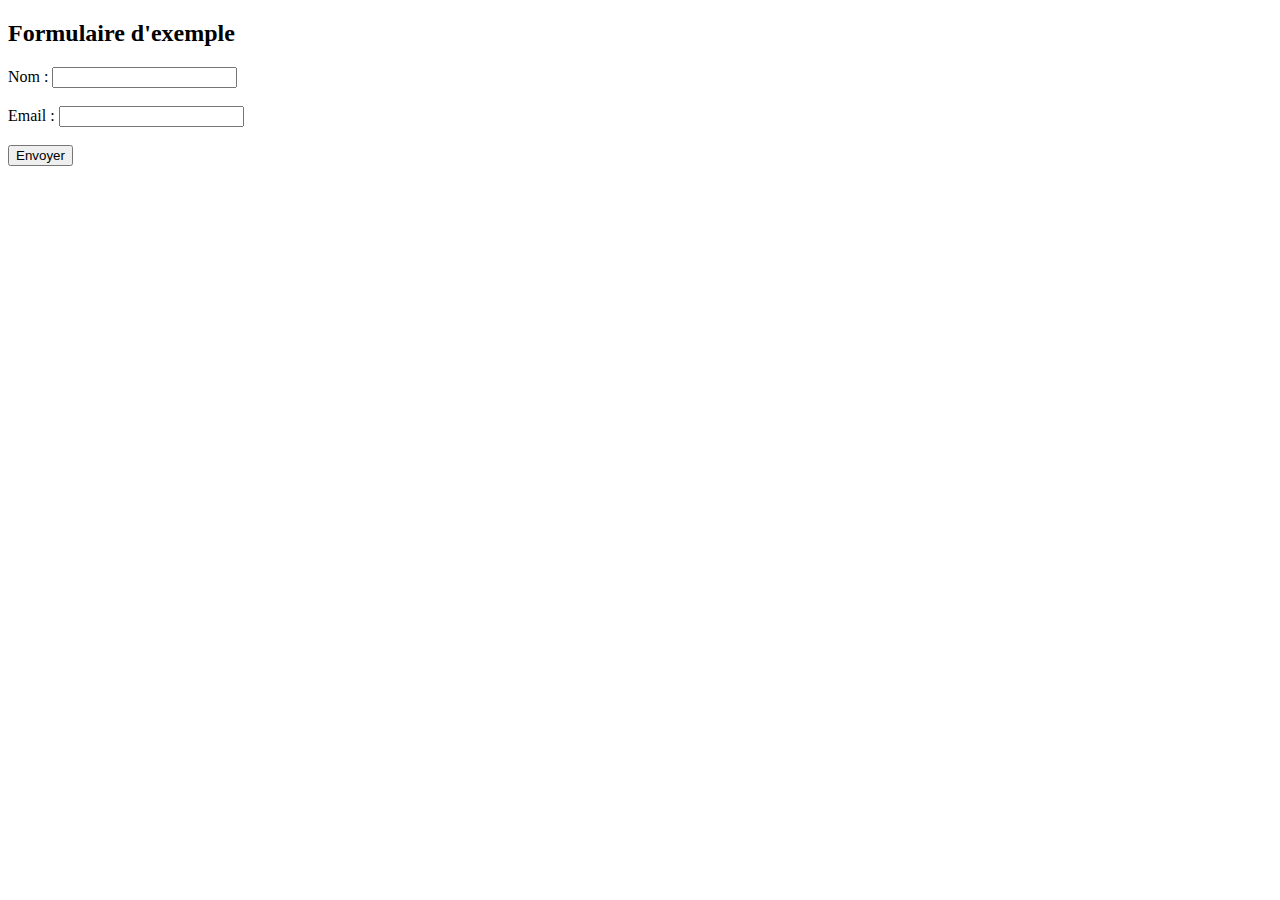
<file: index.html>
<!DOCTYPE html>
<html>
<head>
  <title>Formulaire vers Google Sheets</title>
</head>
<body>

  <h2>Formulaire d'exemple</h2>
  <form id="monFormulaire">
    <label for="nom">Nom :</label>
    <input type="text" id="nom" name="nom" required><br><br>

    <label for="email">Email :</label>
    <input type="email" id="email" name="email" required><br><br>

    <input type="submit" value="Envoyer">
  </form>

  <script>
    const form = document.getElementById('monFormulaire');
    form.addEventListener('submit', function(e) {
      e.preventDefault();
      const nom = document.getElementById('nom').value;
      const email = document.getElementById('email').value;
      sendDataToGoogleSheets(nom, email);
    });

    function sendDataToGoogleSheets(nom, email) {
      const apiKey = 'AIzaSyBkNbps_CGyxXC56w4Gq-HV5yWCn6Vf-pc';
      const spreadsheetId = '1HzrOOPZlieFrFcJ5HWmfp-FHXU8MA-RwyqPPZf8xZOs';

      const url = `https://sheets.googleapis.com/v4/spreadsheets/${spreadsheetId}/values/test!A:B:append?valueInputOption=RAW&key=${apiKey}`;

      const data = {
        values: [
          [nom, email]
        ]
      };

      fetch(url, {
        method: 'POST',
        headers: {
          'Content-Type': 'application/json',
        },
        body: JSON.stringify(data),
      })
      .then(response => console.log('Données envoyées à Google Sheets.'))
      .catch(error => console.error('Erreur lors de l\'envoi des données.', error));
    }
  </script>

  </body>
  </html>
</file>
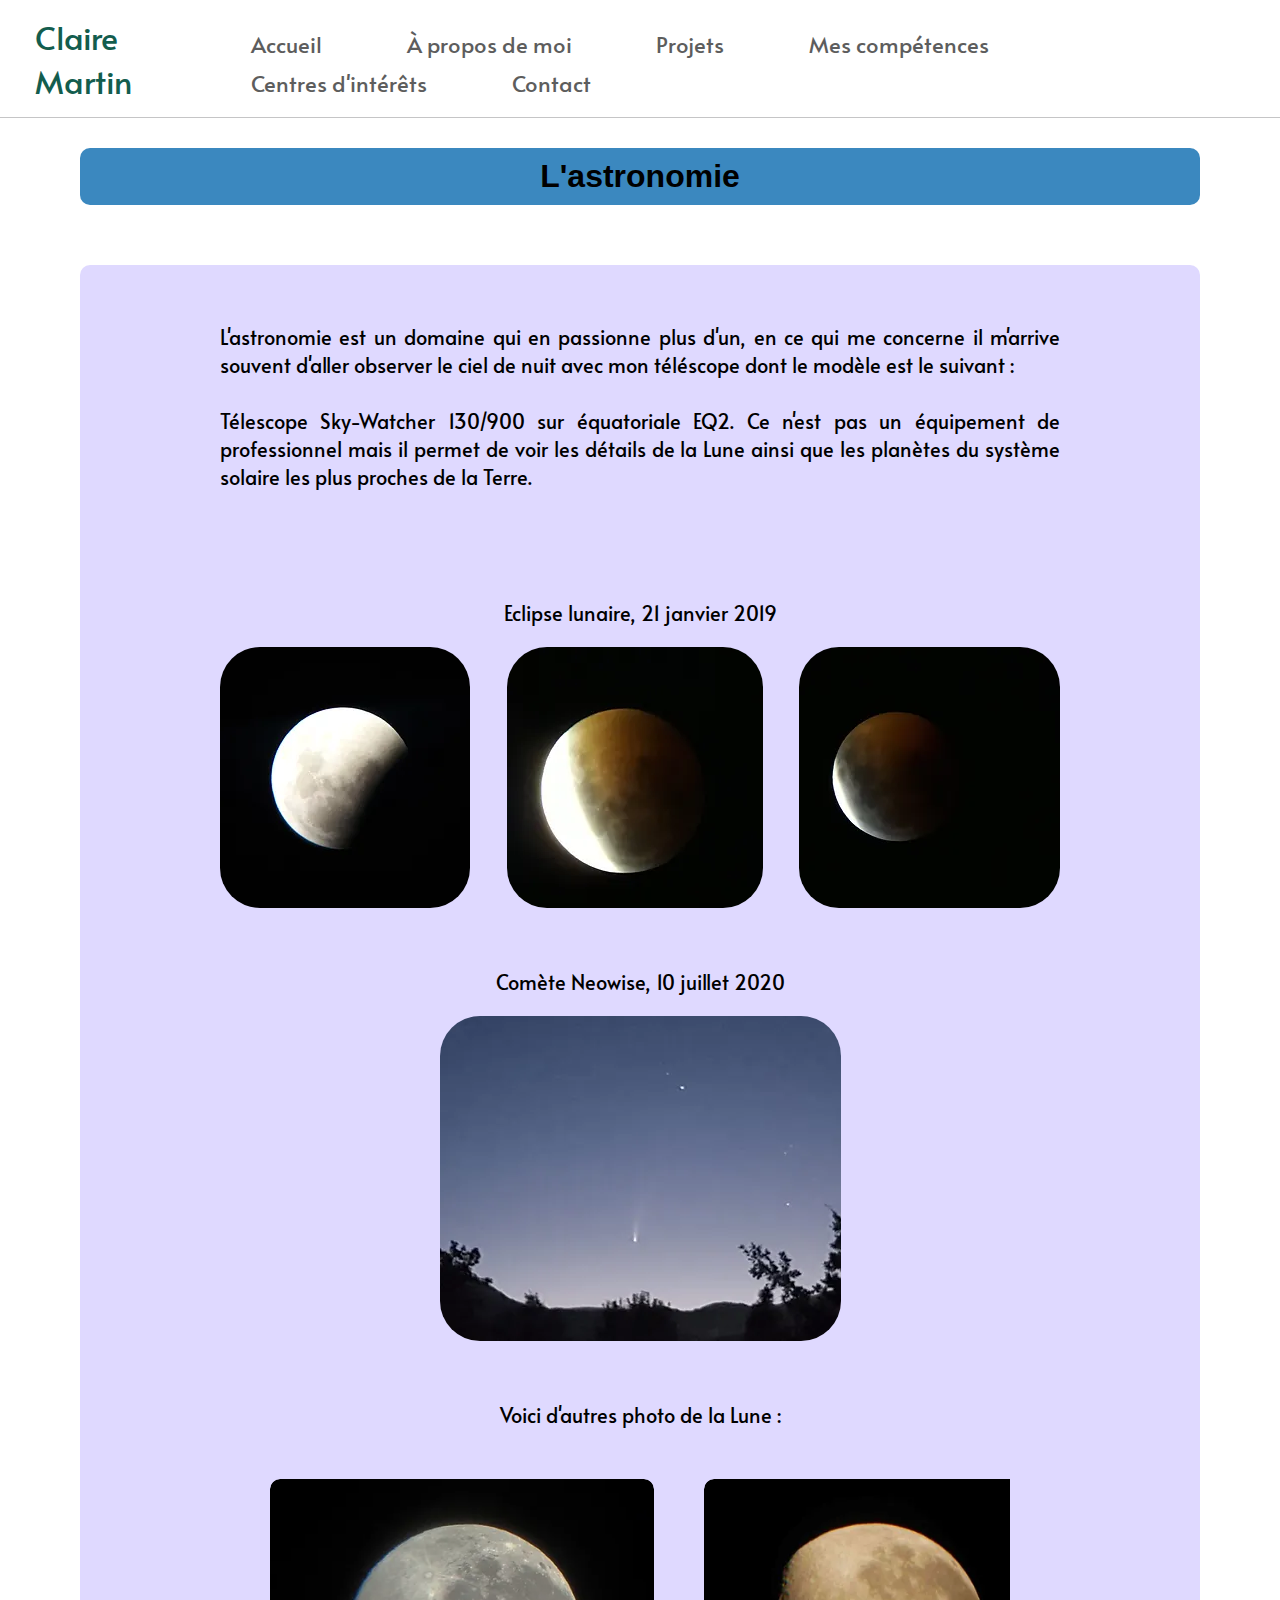
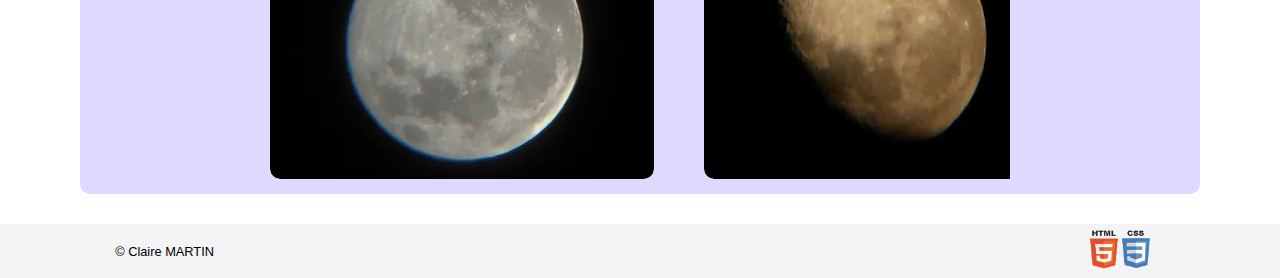
<file: astronomie.html>
<!DOCTYPE html>
<html lang="fr">
<head>
    <meta charset="UTF-8">
    <meta name="viewport" content="width=device-width">
    <link rel="stylesheet" media="screen" type="text/css" href="accueil.css">
    <link rel="stylesheet" media="screen" type="text/css" href="accueil_plus.css">
    <link rel="stylesheet" media="screen" type="text/css" href="accueil_details.css">
    <link rel="stylesheet" media="screen" type="text/css" href="contact.css">
    <link rel="stylesheet" href="https://cdn.boxicons.com/2.0.7/css/boxicons.min.css">
    <link rel="stylesheet" href="https://code.ionicframework.com/ionicons/2.0.1/css/ionicons.min.css">
    <link rel="stylesheet" href="https://unicons.iconscout.com/release/v4.0.8/css/line.css">
    <link rel="stylesheet" href="https://cdnjs.cloudflare.com/ajax/libs/font-awesome/6.4.0/css/all.min.css" integrity="sha512-iecdLmaskl7CVkqkXNQ/ZH/XLlvWZOJyj7Yy7tcenmpD1ypASozpmT/E0iPtmFIB46ZmdtAc9eNBvH0H/ZpiBw==" crossorigin="anonymous" referrerpolicy="no-referrer">
    <link rel="stylesheet" href="astronomie.css">
    <link rel="shortcut icon" type="x-icon" href="./images/shortcuts/telescope.png">

    <title>L'astronomie</title>
</head>
<body>

<!-- BARRE DE MENU -->
    <nav>
        <a href="./accueil.html" class="nav-icon" aria-label="visit homepage" aria-current="page">
            <!-- <img src="images/chat.png" alt="cat's head"> -->
            <p> <span>C</span>laire <span>M</span>artin</p>
        </a>

        <div class="main-navlinks">
            <button class="menu" type="button" aria-label="Toggle naviguation" aria-expanded="false">
                <span></span>
                <span></span>
                <span></span>              
            </button>
            <div class="navlinks-container">
                <a href="accueil.html" aria-current="page">Accueil</a>
                <div class="parent-item">
                    <a href="accueil.html#about">À propos de moi</a>
                    <ul class="sub-menu">
                        <li><a href="ma_formation.html">Ma formation</a></li>
                    </ul>
                </div>
                <a href="accueil.html#portfolio">Projets</a>
                <a href="accueil.html#skills">Mes compétences</a>
                <a href="accueil.html#interet">Centres d'intérêts</a>
                <a href="accueil.html#contact">Contact</a>
                
            </div>
        </div>
    </nav>

<div class="container-astro">
    <div class="centered" id="titlediv">
        <h1>L'astronomie</h1>
    </div>

    <div class="centered">
        <p class="explication" id="first">
            L'astronomie est un domaine qui en passionne plus d'un, en ce qui me concerne il m'arrive souvent d'aller observer le ciel de nuit avec mon téléscope dont le modèle est le suivant :
            <br>
            <br>
            Télescope Sky-Watcher 130/900 sur équatoriale EQ2. Ce n'est pas un équipement de professionnel mais il permet de voir les détails de la Lune ainsi que les planètes du système solaire les plus proches de la Terre.
            <br>
            <br>
        </p>

        <p class="explication">
            Eclipse lunaire, 21 janvier 2019
        </p>
        <div class="container">

            <img src="images/page_astro/eclipse1.webp" alt="Lune pendant une éclipse lunaire" class="eclipse">
            <img src="images/page_astro/eclipse2.webp" alt="Lune pendant une éclipse lunaire" class="eclipse">
            <img src="images/page_astro/eclipse3.webp" alt="Lune pendant une éclipse lunaire" class="eclipse">
        </div>

        <p class="explication">
            Comète Neowise, 10 juillet 2020
        </p>
        <div class="container" id="neowise">
            <img src="images/page_astro/neowise.webp" alt="Comète neowise" class="eclipse">
        </div>

        <p class="explication">
            Voici d'autres photo de la Lune : 
        </p>
        <div class="slider">
            <div class="slides">
              <div class="slide-element">
                <img alt="photo de la Lune" src="images/page_astro/lune1.webp">
              </div>

              <div class="slide-element">
                <img alt="photo de la Lune" src="images/page_astro/lune2.webp">
              </div>

              <div class="slide-element">
                <img alt="photo de la Lune" src="images/page_astro/lune3.webp">
              </div>

              <div class="slide-element">
                <img alt="photo de la Lune" src="images/page_astro/lune4.webp">
              </div>

              <div class="slide-element">
                <img alt="photo de la Lune" src="images/page_astro/lune5.webp">
              </div>        
            </div>
          </div>


    </div>
</div> <!--end of container-->

    <footer>
        <div class="footer-content">
            <p class="footer-text">© Claire MARTIN</p>
                <div class="footer-iconTop">
                </div>

            <p>
                <a href="https://validator.w3.org/">
                    <img style="border:0;width:88px;height:50px"
                        src="images/w3c/html5css3.png"
                        alt="Valid HTML5 & CSS3!">
                </a>
            </p>
        </div>
    </footer>

    <!-- JAVASCRIPT -->
    <script src="accueil.js"></script>
    <script src="script.js"></script>

</body>
</html>
</file>
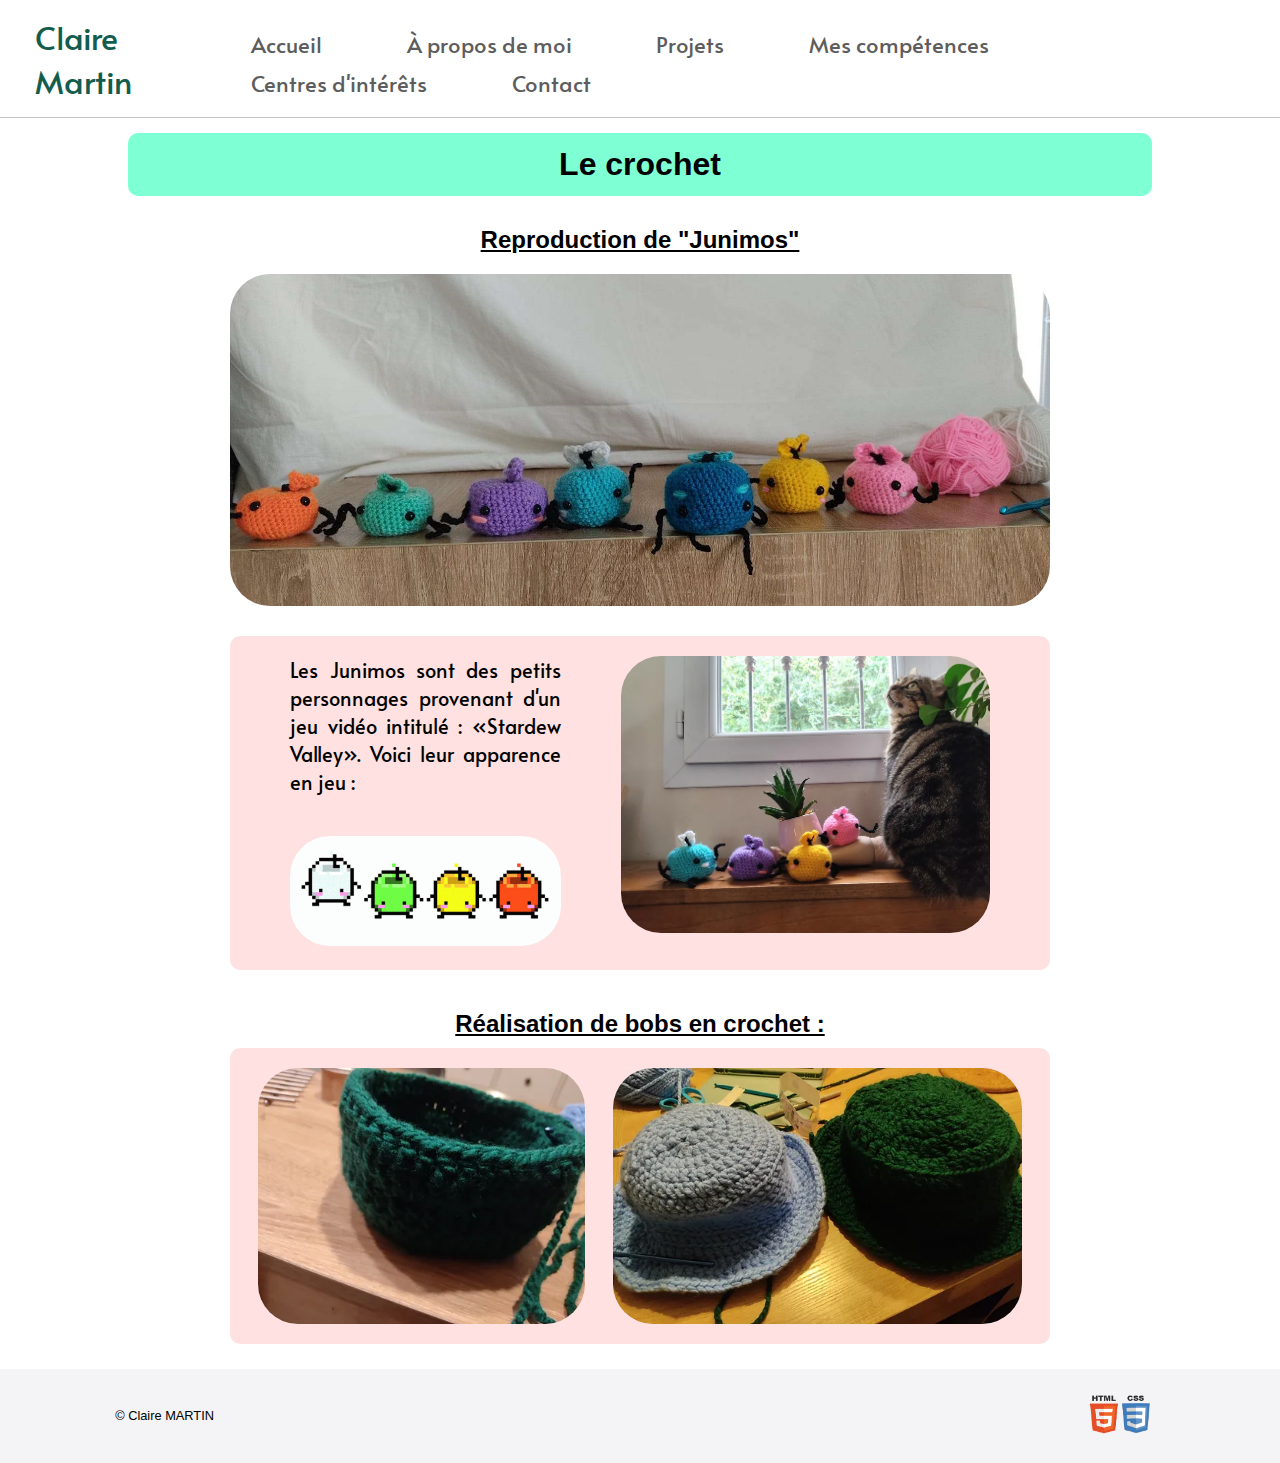
<file: crochet.html>
<!DOCTYPE html>
<html lang="fr">
<head>
    <meta charset="UTF-8">
    <meta name="viewport" content="width=device-width">
    <link rel="stylesheet" media="screen" type="text/css" href="accueil.css">
    <link rel="stylesheet" media="screen" type="text/css" href="accueil_details.css">
    <link rel="stylesheet" media="screen" type="text/css" href="accueil_plus.css">
    <link rel="stylesheet" media="screen" type="text/css" href="contact.css">
    <link rel="stylesheet" href="https://cdn.boxicons.com/2.0.7/css/boxicons.min.css">
    <link rel="stylesheet" href="https://code.ionicframework.com/ionicons/2.0.1/css/ionicons.min.css">
    <link rel="stylesheet" href="https://unicons.iconscout.com/release/v4.0.8/css/line.css">
    <link rel="stylesheet" href="https://cdnjs.cloudflare.com/ajax/libs/font-awesome/6.4.0/css/all.min.css" integrity="sha512-iecdLmaskl7CVkqkXNQ/ZH/XLlvWZOJyj7Yy7tcenmpD1ypASozpmT/E0iPtmFIB46ZmdtAc9eNBvH0H/ZpiBw==" crossorigin="anonymous" referrerpolicy="no-referrer">
    <link rel="stylesheet" href="crochet.css">
    <link rel="shortcut icon" type="x-icon" href="./images/shortcuts/knitting-needles.png">
    
    <title>Le crochet</title>
</head>
<body>

<!-- BARRE DE MENU -->
    <nav>
        <a href="./accueil.html" class="nav-icon" aria-label="visit homepage" aria-current="page">
            <!-- <img src="images/chat.png" alt="cat's head"> -->
            <p> <span>C</span>laire <span>M</span>artin</p>
        </a>

        <div class="main-navlinks">
            <button class="menu" type="button" aria-label="Toggle naviguation" aria-expanded="false">
                <span></span>
                <span></span>
                <span></span>              
            </button>
            <div class="navlinks-container">
                <a href="accueil.html" aria-current="page">Accueil</a>
                <div class="parent-item">
                    <a href="accueil.html#about">À propos de moi</a>
                    <ul class="sub-menu">
                        <li><a href="ma_formation.html">Ma formation</a></li>
                    </ul>
                </div>
                <a href="accueil.html#portfolio">Projets</a>
                <a href="accueil.html#skills">Mes compétences</a>
                <a href="accueil.html#interet">Centres d'intérêts</a>
                <a href="accueil.html#contact">Contact</a>
                
            </div>
        </div>
    </nav>

<div class="container-crochet">
    <div class="centered" id="titlediv">
        <h1>Le crochet</h1>
    </div>


    <div class="centered">
        <h2>Reproduction de "Junimos"</h2>
        <img src="images/page_crochet/junimo.jpg" alt="Junimo (personnages du jeu Stardew Valley)" id="junimos">
        
        <div class="container">
            <div id="PplusImg">
                <p class="explication">Les Junimos sont des petits personnages provenant d'un jeu vidéo intitulé : «Stardew Valley». Voici leur apparence en jeu :</p>
                <img src="images/page_crochet/junimo.gif" alt="junimo-stardew-valley.gif" style="width:100%;object-fit:cover">
            </div>
            <img src="images/page_crochet/willow.webp" alt="Junimos en crochet" id="willow">
        </div>
    </div>

<div class="centered">
    <h2>Réalisation de bobs en crochet :</h2>
    <div class="container" >
        <img src="images/page_crochet/bob1.webp" alt="Bob en crochet" id="bob1">
        <img src="images/page_crochet/bob2.webp" alt="Bob en crochet" id="bob2">
    </div>
</div>


</div> <!--container end-->

</div>

    <footer>
        <div class="footer-content">
            <p class="footer-text">© Claire MARTIN</p>
                <div class="footer-iconTop">
                </div>
            
                <p>
                    <a href="https://validator.w3.org/">
                        <img style="border:0;width:88px;height:50px"
                            src="images/w3c/html5css3.png"
                            alt="Valid HTML5 & CSS3!">
                    </a>
                </p>
        </div>
    </footer>

    <!-- JAVASCRIPT -->
    <script src="accueil.js"></script>
    <script src="script.js"></script>
</body>
</html>
</file>
<file: accueil.css>
@import url('https://fonts.googleapis.com/css2?family=Alata&family=Arsenal&family=Bellefair&display=swap');
@import url('https://fonts.googleapis.com/css2?family=Acme&display=swap');
@import url('https://fonts.googleapis.com/css2?family=Belleza&display=swap');
@import url('https://fonts.googleapis.com/css2?family=Roboto+Flex&display=swap');
@import url('https://fonts.googleapis.com/css2?family=Commissioner:wght@100;200;400&family=Gotu&display=swap');
@import url('https://fonts.googleapis.com/css2?family=Carter+One&display=swap');
@import url('https://fonts.googleapis.com/css2?family=Allerta+Stencil&display=swap');
@import url('https://fonts.googleapis.com/css2?family=Aldrich&display=swap');
@import url('https://fonts.googleapis.com/css2?family=Arya&display=swap');
@import url('https://fonts.googleapis.com/css2?family=Encode+Sans&display=swap');
@import url('https://fonts.googleapis.com/css2?family=Alata&display=swap');

::before,
::after {
    box-sizing: border-box;
    margin: 0;
    padding: 0;
}
/* Configuration de la barre de naviguation */

nav {
    position: sticky;
    width: inherit;
    display: flex;
    align-items: center;
    padding: 15px 25px;
    background: #ffffff;
    box-shadow: inset 0px -1px 0px #c5c5c6;
    margin-bottom: 0px;
    top: 0;
    z-index: 130;
}

/* Configuration de l'icone à côté de mon Nom + Prénom */

.nav-icon {
    display: flex;
    align-items: center;
    text-decoration: none;
    margin-right: 20px;
}

.nav-icon img {
    width: 40px;
    transform: rotate(-17deg) translateX(5px);
}

/* Représente le hamburger en haut à gauche */

.menu {
    display: none
}

/* Concerne les Navlinks, les liens dans la barre de menu */

.navlinks-container a {
    margin: 0 40px;
    font-size: 1.4rem;
    font-weight: 500;
    font-family: 'Alata', sans-serif;
    text-decoration: none;
    color: #5d5d5d;
    display: inline-block;
    position: relative;
}

.navlinks-container a.active {
    color: #036652a3;
}

/* Animation barre de menu */

.navlinks-container a::after {
    content: "";
    display: block;
    position: absolute;
    bottom: -3px;
    width: 100%;
    height: .8px;
    transform: scaleX(0);
    transform-origin: left;
    background: #ffebba;
    transition: transform 0.3s ease-out;
}

.navlinks-container a:hover::after {
    transform: scaleX(1);
}

.nav-authentication{
    margin-left: auto;
}

.user-toggler {
    display: none;
}

@media (max-width: 1200px) {

    /* sous menu gestion ecran reduit */

    .parent-item {
        position: relative;
        font-size: 1.2rem;
    }

    .navlinks-container .parent-item a {
        font-size: 1.2rem;
    }

    .sub-menu {
        display: block;
        position: relative;
        background-color: #fff;
        padding: 10px;
        box-shadow: 0 2px 5px rgba(0, 0, 0, 0.2);
        font-size: 1.2rem; /* taille de la police */
        width: auto; /* la largeur selon vos besoins */
        z-index: 1;
    }

    /* menu */

    nav {
        padding: 15px 20px;
        position: fixed;
        width: 100%;
        z-index: 10000;
    }
    

    .nav-icon {
        order: 2;
        margin: 0 auto;
    }

    .nav-icon span {
        font-size: 35px;
    }

    .nav-icon p {
    margin-right: 50px;
    }

    .main-navlinks {
        order:1;
    }

        /*hamb*/
    .menu {
        width: 20px;
        height: 20px;
        cursor: pointer;
        border: none;
        display: flex;
        background: #ffffff;/*carré sur l'hamb'*/
        align-items: center;
        position: relative;
    }

    .menu span {
        display: block;
        width: 100%;
        height: 2.5px; /* largeur de l'hamburger */
        background: #000000; /* couleur de l'hamburger*/
        position: absolute;
        pointer-events: none;
        transition: opacity 0.3s 0.15s ease-out;
    }

    .menu span:nth-child(1),
    .menu span:nth-child(3) {
        transition: transform 0.3s ease-out;
    }

    .menu span:nth-child(1) {
        transform: translateY(7px);

    }

    .menu span:nth-child(3) {
        transform: translateY(-7px);

    }

    .menu.open span:nth-child(1) {
        transform: translate(0) rotate(135deg);
    }

    .menu.open span:nth-child(2) {
        opacity: 0;
        transition: opacity 0s ease-out;
    }

    .menu.open span:nth-child(3) {
        transform: translate(0) rotate(-135deg);
    }

    .navlinks-container {
        display: flex;
        flex-direction: column;
        align-items: flex-start;
        position: absolute;
        background: #ffffff;/*couleur de la bande après clic sur l'hamb*/
        font-size: 4em ;
        top: 100%;
        left: 0;
        height: 100vh;
        padding: 15px 50px 15px 20px;
        border-right: 1px solid #00000076;/*bord droit de la bande*/
        transform: translate(-100%); /*on le met à gauche (caché)*/
    }

    .open {
        transform: translate(0%);
    }

    .navlinks-container a {
        font-size: 18px;
        margin: 10px 0px;
    }

    .home {
        display: flex;
        justify-content: center;
        flex-direction: column;
        margin-top: -40px;
    }

    .home .home-content h3 {
        font-size: 1.6rem;
        padding: 0;
    }

    .home .home-content h1 {
        font-size: 3rem;   
    }

    .home .home-content p {
        font-size: 1rem;
        font-family: 'Alata', sans-serif;
        margin-top: -13px;
    }
    


    .home .btn {
        font-size: 0.7rem;
    }

    .home .home-img img {
        width: 60%;
        margin-top: 0px;
        margin-left: 60px;
    }

    .social-media a {
        width: 7rem;
    }
    
    section .contact {
        margin-top: -20px;
        padding: 1rem 9% 2rem;
    }

    .about {
        margin-top: 0;
        flex-direction: column-reverse;
    }

    .about .about-content {
        margin-top: 20px;
        margin: 60px;
    }

    .heading h2 {
        margin-top: 10px;
    }

    .about .about-content .btn {
        margin-left: 10px;
        font-size: 0.7rem;
    }
    
    .about .about-img img {
        margin-top: -120px;
        width: 250px;
    }

    .about .about-content h2 {
        font-size: 2.2rem;
        margin-top: 10px;
    }

    .about .about-content h3 {
        font-size: 1.5rem;
    }

    .about .about-content p {
    font-size: 1rem;
    margin: 2rem 0 3rem;
    }

    .contact {
        padding: 1rem 9% 2rem;
    }

    .fillter-buttons {
        margin: 2.5rem 0;
    }

    .skills_bar {
        width: 22vh;
    }

    .skills_header {
        width: 47vh;
    }

    .skills_number {
        width: 25vh;
        color: #000;
        font-size: 1.3rem;
        margin-top: 14px;
        margin-left: 80px;
    }

    .prtf-img-hs,
    .prtf-img-sk {
        display: none;
    }
}

@media (max-width:500px){
    .nav-icon img {
        width: 30px;
    }
    .nav-icon span {
        font-size: 35px;
    }

    .skills_header{
        width: inherit;
    }

}

img{
    width: 20px;
}

/* titre de la page*/
.nav-icon p {
    font-family: 'Alata', sans-serif;
    font-size: 2rem;
    margin-left: 10px;
    font-weight: 400;
    color: #135d4e;
}

.nav-icon .formation-p {
    font-family: 'Alata', sans-serif;
    font-size: 2rem;
    margin-left: 10px;
    font-weight: 400;
    color: #585858;
}

.nav-icon .projets-p {
    font-family: 'Alata', sans-serif;
    font-size: 2rem;
    margin-left: 10px;
    font-weight: 400;
    color: #585858;
}

/* Corps de la page */

body {
    /*background-color: #ffffff;*/
    /*background-image: url('./technology.jpg');
    /*background-repeat: no-repeat;*/
    background-size: cover;
    margin: 0;
}

header{
    background-color: rgba(255, 255, 255, 0.607);
    min-height: 100px;
    height: fit-content;
    position: sticky;
    top: 0px;
    display: flex;
    flex-direction: row;
    justify-content: space-evenly;
    align-items: center;
}

/*
#header {
    margin: -30px;
    width: 105%;
    height:93vh;
    background: url(images/work.jpeg);
    background-size: cover;
    background-position: 85% 50%;
   
}
*/


footer {
    background: #ffffff;
}

/* sous menus */


/* Pour aligner le menu "À propos de moi" avec les autres menus */
.parent-item {
    display: inline-block;
    position: relative;
}

.parent-item a {
    display: block;
    padding: 8px 0px;
    font-size: 1.4rem;
    font-weight: 500;
    font-family: 'Alata', sans-serif;
    text-decoration: none;
    color: #5d5d5d;
}

.sub-menu {
    display: none;
    position: absolute;
    top: 100%;
    left: 0;
    background-color: #fff; /* couleur de fond souhaitée */
    padding: 10px;
    box-shadow: 0 2px 5px rgba(0, 0, 0, 0.2);
    height: 60px;
}

.parent-item:hover .sub-menu {
    display: block;
}

.navlinks-container ul {
    list-style-type: none;
    margin: 0;
    padding: 0;
}

#portfolio {
    margin-bottom: 90px;
    background-color: #fff;
}

#portfolio h2 {
    color: black;
    font-family: 'Alata', sans-serif;
}

#portfolio span {
    font-size: 6vh;
    font-family: 'Alata', sans-serif;
}

h6 {
    font-size: 6vh;
    font-family: 'Alata', sans-serif;
    color: #135d4e;
}

h3 span {
    color: #FAE0C5;
}

@media(min-width:1201px){
    #hardskills {
        margin-right: 60px;
    }

    .fleche-scroll {
        width: 70px;
        margin-left: 90%;
        margin-top: 0px;
        animation: floatImage 4s ease-in-out infinite;
    }
}

.fleche-scroll {
    position: relative;
    margin-top: 20px;
    animation: floatImage 2s ease-in-out infinite;
}

.citation {
    color: black;
    text-align: left;
}
</file>
<file: accueil_plus.css>
body {
    background-color: #000;
}

span {
    color: #135d4e;
    font-family: 'Alata';
}
</file>
<file: accueil_details.css>
@import url('https://fonts.googleapis.com/css2?family=Arya&display=swap');
@import url('https://fonts.googleapis.com/css2?family=Alata&display=swap');

html {
    scroll-behavior: smooth;
}

* {
    margin: 0;
    padding: 0;
}

section {
    margin-top: -90px;
    padding: 5rem 9% 2rem;
    box-shadow: 40px 10px 40px rgb(0, 0, 0);
}

.home {
    min-height: 85vh;
}

.about {
    min-height: 102vh;
}

.portfolio{
    min-height: 102vh;
}

.skills_section {
    min-height: 102vh;
}

.arbres-transition {

    height: 30vh;
    background-color: white;
}

.home-content {
    margin: 48px;
    margin-top: 70px;
    margin-left:-10px;
    margin-right: 78px;
  }

section .about-content {
    margin-top: 100px;
}

.home {
    display: flex;
    justify-content: center;
    background-color: #083028;
}

.home-img img {
    width: 35vw;
    margin-top: 100px;
    border-radius: 0px;
}

@keyframes floatImage {
    0% {
        transform: translateY(0);
    }

    50% {
        transform: translateY(-0.7rem);
    }

    100% {
        transform: translateY(0);
    }
}

.home-content h3 {
    font-size: 3.2rem;
    font-weight: 700;
    color: #fff;
}

.home-content h3:nth-of-type(2) {
    margin-bottom: 2rem;
}

.home-content h1 {
    font-size: 5.6rem;
    font-weight: 700;
    line-height: 1.3;
    color: #fff;
    margin: -6px;
      margin-top: -6px;
      margin-bottom: -6px;
    margin-top: -4px;
    margin-bottom: 0px;
}

.home-content p {
    font-size: 1rem;
    color: #fff;
}

.social-media a {
    display: inline-flex;
    justify-content: center;
    align-items: center;
    width: 4rem;
    height: 4rem;
    background: transparent;
    border: .2rem #d093ff;
    border-radius: 50%;
    font-size: 2rem;
    color: #FAE0C5;
    margin: 2rem 1.5rem 3rem 0;
    transition: .5s ease;
    margin: 8px;
    margin-left: 2px;
}

.social-media a:hover{
    background: var(--main-color);
    color: #fff;
    box-shadow: 0 0 1rem var(--main-color);
}

.btn {
    display: inline-block;
    padding: 1rem 1.8rem;
    background: #fff;
    border-radius: 1.2rem;
    box-shadow: 2px 1px 3px #fae0c5;
    margin: 10px;
    font-size: 1.2rem;
    color: #036652;
    letter-spacing: .1rem;
    font-weight: 600;
    transition: .5s cubic-bezier(.86,0,.07,1);
    text-decoration: none;
}

.btn:hover {
    box-shadow: none;
}

.about {
    display: flex;
    justify-content: center;
    align-items: center;
    gap: 6rem;
    background: #649F94;
    padding-top: 0;
    padding-bottom: 80px;
    border-color: #000000;
    margin-top: -2px;
    margin-bottom: 90px;
}

.about-content {
    /* background: #ffffff; */
    border-radius: 3%;
    box-shadow: #000000;
}

/* POLICE !! */
.home-content p {
    font-family: 'Alata', sans-serif;
}

.home-content h1 {
    font-family: 'Alata', sans-serif;
}

.home-content h3 {
    font-family: 'Alata', sans-serif;
}

.about-content p {
    font-family: 'Alata', sans-serif;
}

.about-content h2 {
    font-family: 'Alata', sans-serif;
}

.about-content h3 {
    font-family: 'Alata', sans-serif;
}

.contact-p p {
    font-family: 'Alata', sans-serif;
}

.contact h1 {
    font-family: 'Alata', sans-serif;
}


/* Section about */
.about-img img {
    width: 29vw;
    border-radius: 0px;
    margin-top: 95px;
}

.heading {
    text-align: center;
    font-size: 4.5rem;
}

.about .about-content h2 {
    text-align: left;
    line-height: 1.2;
    /*margin-top: 26px;*/
    margin-bottom: 22px;
  }

.about-content h3 {
    font-size: 2.6rem;;
}

.about-content p {
    font-size: 1rem;
    margin: 2rem 1px 4rem;
    background-color: #FAE0C5;
    padding: 40px;
    border-radius: 0px;
}

/* footer */
footer {
    background: #f4f4f6;
    padding: 0rem 9%;
}

/* Styles pour le conteneur du contenu du footer */
.footer-content {
    display: flex;
    justify-content: space-between;
    align-items: center;
}

/* Styles pour le texte du footer */
.footer-text {
    font-size: .8rem;
    margin: 0; /* Supprime les marges par défaut pour éviter les espaces indésirables */
}

/* Styles pour l'icône du footer */
.footer-iconTop a {
    display: flex;
    align-items: center;
    padding: 0.8rem;
    background: #659286;
    border-radius: 0.8rem;
    color: #d1c9b2;
}

.footer-iconTop a:hover {
    box-shadow: 0 0 1rem #ddbdfe;
    color: #fff;
}

/* SKILLS !!! */

.skills_container {
    row-gap: 0;
    margin-top: -90px;
}

.skills_data{
    width:60%;
}

@media(min-width:500px){
    .skills_header {
        width:70vh;
    }
}


.skills_header {
    display: flex;
    align-items: center;
    margin-bottom: 20px;
    cursor: pointer;
    width: inherit;
}

.skills_icon, 
.skills_arrow {
    font-size: 2rem;
    color: #40352cb8;
}

.skills_icon {
    margin-right: 25px;
}

.skills_title {
    font-size: 1.2rem;
    font-family: 'Alata', sans-serif;
}

.skills_subtitle {
    font-size: var(--small-font-size);
    color: #0009;
    font-family: 'Alata', sans-serif;
}

.section_subtitle {
    font-size: 1.4rem;
    text-align: center;
    color: #0009;
    margin-bottom: 20px;
    width: 100%;
    display: block;
    font-family: 'Alata', sans-serif;
}

.skills_arrow {
    margin-left: auto;
    transition: 0.25s;
}

.skills_list {
    row-gap: 1.5rem;
    padding-left: 2.7rem;
    display: grid;
  }

.skills_title {
    display: flex;
    justify-content: space-between;
    margin-bottom: var(--mb-0-5);
}

.skills_name {
    font-size: .9rem;
    font-weight: medium;
    font-family: 'Alata', sans-serif;
}

.skills_bar,
.skills_percentage {
    height: 5px;
    border-radius: .25rem;
}

.skills_bar {
    background-color: #4f0c0c42;
}

.skills_percentage {
    display: block;
    background-color: #4f0c0c;
}

.div_skill_list{
    margin-top: 20px;
}

@media screen and (max-width:1000px) {
    .skills-container {
        flex-direction: column;
    }
}

@media screen and (min-width:1000px) {
    .skills-container {
        flex-direction: row;
    }
}

/* skills bar */

.skills_python {
    width: 70%;
}

.skills_c {
    width: 50%;
}

.skills_html {
    width: 80%;
}

.skills_css {
    width: 80%;
}

.skills_php {
    width: 50%;
}

.skills_js {
    width: 30%;
}

.skills_sql {
    width: 60%;
}

.skills_myadmin {
    width: 70%;
}

.skills_cisco {
    width: 70%;
}

.skills_ws {
    width: 70%;
}

.skills_pkt {
    width: 80%;
}

.skills_clsv {
    width: 65%;
}

.skills_section {
    background: #588c82;
    padding-top: 3rem;
    padding-bottom: -21rem;
    display: flex;
    flex-direction: column;
    justify-content: space-evenly;
}

.skills-container{
    display: flex;
    justify-content: space-evenly;
}

.skills_close .skills_list {
    height: 0;
    overflow: hidden;
}

.skills_open .skills_list {
    height: max-content;
    margin-bottom: 20px;
}

.skills_open .skills_arrow {
    transform: rotate(-180deg);
}

.skills_number {
    color: #000;
    font-size: 1.3rem;
    margin-top: 14px;
    margin-left: 80px;
}

.skills_section {
    margin-bottom: 90px;
}

/* Portfolio  section */

.fillter-buttons {
    margin: 2rem;
    text-align: center;
    padding: 20px;
    font-family: 'Alata', sans-serif;
}

.fillter-buttons .btn {
    background: #649F94;
    outline: none;
    border: none;
    cursor: pointer;
    font-size: .85rem;
    font-weight: 600;
    letter-spacing: .4px;
    margin-left: 1.3rem;
    color: #000;
}

.portfolio .main-text {
    text-align: center;
}

.fillter-buttons .btn:hover {
    color: #ffffff;
}

.portfolio-gallery {
    display: grid;
    grid-template-columns: repeat(auto-fill , minmax(270px , 1fr));
    gap: 4rem;
}

.port-box {
    position: relative;
    border-radius: 15px;
    overflow: hidden;
    background: #fff;
    display: flex;
    grid-template-rows: 1fr auto;
    align-items: center;
    border: 2px solid #3F6E65;
    box-shadow: #755396;
  }

.port-image {
    display: flex;
    align-items: center;
    justify-content: center;
    height: 100%;
    width: 100%;
}

.port-image img {
    width: 100%;
    opacity: .5s;
    height: 100%;
    transition: .5s;
}

.port-content {
    position: absolute;
    bottom: 0;
    left: 0;
    width: 100%;
    height: 100%;
    opacity: 0;
    background: linear-gradient(rgba(0,0,0,.2),#582480);
    background: #649F94D6;
    display: flex;
    align-items: center;
    justify-content: center;
    flex-direction: column;
    text-align: center;
    transition: 0.5s;
    padding: 0.2rem;
  }

.port-box:hover .port-content {
    opacity: 1;
}

.port-box:hover .port-image img {
    transform: scale(1.1);
}

.port-content h3 {
    font-size: 1.5rem;
    font-weight: 600;
    color: #fff;
}

.port-content p {
    font-size: .8rem;
    margin: 5px 0 15px 0;
    color: #fff;
}

.port-content a {
    background: #fff;
    border-radius: 50%;
    display: inline-flex;
    justify-content: center;
    align-items: center;
    width: 50px;
    height: 50px;
    border: 1px solid var(--hover-color);
    outline: 2px solid #fff;
}

.port-content a i {
    font-size: 1.3rem;
    color: black;
}

.section_title {
    margin-top: 2px;
    text-align: center;
    font-family: 'Alata', sans-serif;
}

/* Skills arrows */
.arrow {
    display: block;
  }


/* Drapeaux !!!!! */

.skills-flags {
    display: flex;
    flex-direction: row;
    justify-content: space-between;
    margin-top: 40px;
    margin-bottom: 23px;
}

.flag {
    display: flex;
    flex-direction: column;
    align-items: center;
}

.p-flag {
    text-align: center;
    font-family: 'Alata', sans-serif;
}

.img-flag{
    width: 20%;
}

@media(max-width:1000px) {
    .skills-flags{
        flex-direction: column;
    }
    .flag{
        margin-bottom: 20px;
    }

    .home-content {
        margin: 48px;
          margin-top: 48px;
          margin-right: 48px;
          margin-left: 48px;
        margin-top: 70px;
        margin-left: -22px;
        margin-right: -10px;
        justify-content: center;
        text-align: center;
      }
}

.flag-border {
    border: solid #3b645b00 2px;
    border-radius: 0px;
    background-color: #42645d3d;
}

.lang {
    color: #fae0c5;
}

.flag {
    color: #fae0c5;
}

.about-content span {
    color: #FAE0C5;
}

.prtf-img-hs {
    width: 130px;
    margin-right: 10px;
    margin-top: 131px;
}

.prtf-img-sk {
    width: 180px;
    margin-top: 103px;
}

#hardskills {
    background-color: #FAE0C5;
    border-radius: 0px;
    margin-top: -8px;
    margin-bottom: 35px;
    padding: 23px;
}

#softskills {
    background-color: #FAE0C5;
    border-radius: 0px;
    margin-top: -8px;
    margin-bottom: 35px;
    padding: 23px;
}

a:link {
    text-decoration: none;
    color: #5d5d5d;
}

.centre-interet{
    display: flex;
    flex-direction: column;
    justify-content: center;
    align-items: center;
    background-color: white;
    margin-bottom: 90px;
    padding-bottom: 75px;
}

.interet-title{
    text-align: center;
    font-family: 'Alata';
    font-size: 6vh;
    color: #036652a3
}

.interet-container{
    display: grid;
    /*grid-template-columns: repeat(auto-fill , minmax(270px , 1fr));*/
    grid-template-columns: 1fr 1fr 1fr 1fr;
    gap: 4rem;
    margin-top: 30px;
}

div.interet{
    background-color: #036652;
    font-family: 'Alata';
    padding: 25px;
    border-radius: 35px;
}

p.interet#title{
    font-size: 3vh;
    color: #fae0c5;
    margin-bottom: 20px;
}

div.interet#crochet{
    background-image: url(images/interet/Crochet.webp);
}

div.interet#astronomie{
    background-image: url(images/interet/Astronomie.webp);
}

div.interet#dessin{
    background-image: url(images/interet/corbak.webp);
}

div.interet#informatique{
    background-image: url(images/interet/Informatique.webp);
}

div.interet#arduino{
    background-image: url(images/interet/Arduino.webp);
}

#slide-1{
    background-image: url(images/caroussel/crochet.webp);
}
#slide-2{
    background-image: url(images/caroussel/astronomie.jpg);
    background-position: bottom;
}
#slide-3{
    background-image: url(images/caroussel/dessin.jpeg);
}
#slide-4{
    background-image: url(images/caroussel/informatique.jpg);
}
#slide-5{
    background-image: url(images/caroussel/arduino.jpg);
}

.slider {
    width: 100%;
    text-align: center;
    overflow: hidden;
    margin-top: 30px;
  }
  
.slides {
  display: flex;
  justify-content: space-between;
  overflow-x: auto;
  scroll-snap-type: x mandatory;
  padding-bottom: 15px;
  
  
  scroll-behavior: smooth;
  -webkit-overflow-scrolling: touch;
  
  /*
  scroll-snap-points-x: repeat(300px);
  scroll-snap-type: mandatory;
  */
}
.slides::-webkit-scrollbar {
  width: 10px;
  height: 10px;
}
.slides::-webkit-scrollbar-thumb {
  background: black;
  border-radius: 10px;
}
.slides::-webkit-scrollbar-track {
  background: transparent;
}
.slides > div {
    scroll-snap-align: start;
    flex-shrink: 0;
    width: 384px;
    height: 300px;
    border-radius: 10px;
    transform-origin: center center;
    transform: scale(1);
    transition: transform 0.5s;
    position: relative;
    display: flex;
    justify-content: center;
    align-items: center;
    font-size: 100px;
    overflow: hidden;
    margin-right: 40px;
}

.slide-element:hover{
    backdrop-filter: blur(10px);
    transition: linear;
}
/*
.slides > div:target {
   transform: scale(0.8);
} */

.author-info {
  background: rgba(0, 0, 0, 0.75);
  color: white;
  padding: 0.75rem;
  text-align: center;
  position: absolute;
  bottom: 0;
  left: 0;
  width: 100%;
  margin: 0;
}
.author-info a {
  color: white;
}

.slides img {
  object-fit: cover;
  position: absolute;
  top: 0;
  left: 0;
  width: 100%;
  height: 100%;
  transition: all 0.2s linear;
  border-radius: 10px;
}

.slides img:hover{
    filter: blur(2px);
}

.slide-element{
    background-size: cover;
}


p.slide-text{
    color: white;
    background-color: rgba(0, 0, 0, 0.50);
    padding: 5% 0;
    width: 100%;
    font-size: 2rem;
    font-family: 'Alata', sans-serif;
    position: absolute;
    top: 60%;
}

  
/* Requête pour cacher l'élément lorsque la fenêtre est réduite à 600 pixels ou moins */
@media (max-width: 600px) {
  .arrow {
      margin-left: 10%;
  }
  .skills_container {
      row-gap: 0;
      margin-top: -65px;
  }
  .section_title {
      margin-top: 0px;
      text-align: center;
  }
  .hard {
      margin-top: 20px;
      text-align: center;
  }
  .slides > div{
      width: 100%;
  }
  
}

a.slide-link{
    position: absolute;
    width: 100%;
    height: 100%;
}

@media (max-width: 1500px) {
    .slides > div{
        margin-right: 50px;
    }
}

/* Don't need button navigation 
@supports (scroll-snap-type) {
    .slider > a {
      display: none;
    }
}
*/
</file>
<file: contact.css>
@import url('https://fonts.googleapis.com/css2?family=Aldrich&display=swap');
@import url('https://fonts.googleapis.com/css2?family=Alata&display=swap');

* {
    margin: 0;
    padding: 0;
    font-family: "montserrat",sans-serif;
    box-sizing: border-box;
}

.contact{
    background-image: url(./images/portf-img/3cab4cdb2603f3de485b64df9b1a9031.jpeg);
    min-height: 100vh;
}

.arbres-transition section {
    background: url(./images/portf-img/wallhaven-xlqool.png);
    min-height: 30vh;
}

.contact h1 {
    text-align: center;
    color: #fff;
    margin-top: 100px;
    font-size: 3rem;
}

.contact-p p {
    text-align: center;
    color: #fff;
    font-size: 1.3rem;
}

.contact-info-container {
    margin-top: 100px;
    display: flex;
    align-items: center;
    justify-content: center;
}

.contact-info {
    display: flex;
    max-width: 1200px;
    align-items: center;
    justify-content: center;
    padding: 0 20px;
}

.card {
    background: #588c82e3;
    padding: 0 20 px;
    margin: 0 50px;
    width: 49vh;
    height: 200px;
    display: flex;
    flex-direction: column;
    justify-content: center;
    align-items: center;
    color: white;
    cursor: pointer;
    border-radius: 0px;
    font-family: "Font Awesome 6 Free";
}

.card a {
    text-decoration: none;
    color: white;
    font-family: 'Alata', sans-serif;
}

.card-icon {
    font-size: 28px;
    background: #d1c9b2;
    width: 60px;
    height: 60px;
    text-align: center;
    line-height: 60px !important;
    border-radius: 50%;
    transition: 0.3s linear;
    font-family: "Font Awesome 6 Free";
}

.card:hover .card-icon {
    background: none;
    color: #d1c9b2;
    transform: scale(1.6);
    font-family: "Font Awesome 6 Free";
}

.card p{
    margin-top: 20px;
    font-size: 0.8em;
    font-weight: 300;
    letter-spacing: 2px;
    text-align: center;
    max-height: 0;
    opacity: 0;
    transition: 0.3s linear;
    font-family: 'Alata', sans-serif;
}

.card:hover p {
    max-height: 40px;
    opacity: 1;
    font-family: 'Alata', sans-serif;
}

@media screen and (max-width:1000px) {
    .contact-info {
        flex-direction: column;
    }


    .card {
        width: 114%;
        max-width: 300px;
        margin: 10px 0;
        margin-top: 10px;
    }
}

   @media screen and (max-width:1200px) {
    .card{
        width: 39vh;
        height: 39vh;
        margin-right: 0px;
    }
   }

.container-contact {
    background-color: #6a988e;
    border-radius: 51px;
}

@media(min-width:1201px){
    .container-contact {
        background-color: #6a988e;
        margin-left: 230px;
        margin-right: 230px;
        padding-bottom: 20px;
        border-radius: 2px;
    }
}
</file>
<file: astronomie.css>
body{
    background-color: white;
    position: relative;    /* pour servir de référent */
    padding-bottom:0;   /* hauteur du footer par exemple */  
}

.container-crochet {
    display: flex;
    flex-direction: column;
    align-items: center;
}

.container-astro {
    display: flex;
    align-self: center;
    flex-direction: column;
}

div.centered {
    display: flex;
    justify-content: center;
    align-items: center;
    margin-top: 30px;
    flex-direction: column;
    background-color: #dfd9ff;
    border-radius: 10px;
    padding-top: 3%;
    margin-left: 80px;
    margin-right: 80px;
    margin-bottom: 30px;
}

p.explication{
    font-family: 'Alata';
    font-size: 20px;
    text-align: justify;
    margin-top: 60px;
    margin-bottom: 20px;
    max-width: 75%;
}

#first{
    margin-top: 20px;
}

div.container{
    display: flex;
    justify-content: space-between;
    width: 75%;
}

.container#neowise{
    justify-content: center;
}

.eclipse{
    width: auto;
    object-fit: cover;
    object-position: 50% 50%;
    border-radius: 40px;
}

#titlediv{
    background-color: #3b88bf;;
    padding: 10px;
    align-items: center;
    border-radius: 10px;
    margin-left: 80px;
    margin-right: 80px;
}

.slider {
    width: 66%;
    text-align: center;
    overflow: hidden;
  }
  
.slides {
  display: flex;
  justify-content: space-between;
  overflow-x: auto;
  scroll-snap-type: x mandatory;
  padding-bottom: 15px;
  
  
  scroll-behavior: smooth;
  -webkit-overflow-scrolling: touch;
  
  /*
  scroll-snap-points-x: repeat(300px);
  scroll-snap-type: mandatory;
  */
}
.slides::-webkit-scrollbar {
  width: 10px;
  height: 10px;
}
.slides::-webkit-scrollbar-thumb {
  background: black;
  border-radius: 10px;
}
.slides::-webkit-scrollbar-track {
  background: transparent;
}

.slide-element {
  scroll-snap-align: start;
  flex-shrink: 0;
  width: 384px;
  height: 300px;
  border-radius: 10px;
  transform-origin: center center;
  transform: scale(1);
  transition: transform 0.5s;
  position: relative;
  display: flex;
  justify-content: center;
  align-items: center;
  font-size: 100px;
  overflow: hidden;
  margin-right: 50px;
}

.slides img {
  object-fit: cover;
  position: absolute;
  top: 0;
  left: 0;
  width: 100%;
  height: 100%;
  transition: all 0.2s linear;
  border-radius: 10px;
}

.slide-element{
    background-size: cover;
}

@media (max-width: 1200px) {
    nav{
        position: sticky;
    }

    div.container{
        flex-direction: column;
        align-items: center;
    }

    .eclipse{
        margin-bottom: 10px;
        width: 60%;
    }

    img#neowise{
        width: 80%;
    }

}

@media (max-width: 800px) {
    .slide-element{
        width: 80%;
    }

    body {
        padding-bottom: 0;
    }

    .slide-element img{
        width: 100%;
        height: 80%;
    }
}
</file>
<file: crochet.css>
body{
    background-color: white;
}

.container-crochet {
    display: flex;
    flex-direction: column;
    align-items: center;
}

#titlediv{
    background-color: aquamarine;;
    padding: 1% 0;
}

div.centered {
    display: flex;
    justify-content: center;
    align-items: center;
    flex-direction: column;
    border-radius: 10px;
    margin: 15px;
    width: 80%;
}

#junimos{
    width: 80%;
    object-fit: cover;
    object-position: 50% 50%;
    
}

p.explication{
    font-family: 'Alata';
    font-size: 20px;
    text-align: justify;
    margin-top: 20px;
    margin-bottom: 20px;
}

img{
    margin: 20px 0;
    border-radius: 40px;
}

.container {
    display: flex;
    justify-content: space-evenly;
    width: 80%;
    background-color: #ffe1e1;
    border-radius: 10px;
    margin: 10px;
}

div#PplusImg{
    width: min-content;
    flex: 0.6;
}

#bob1{
    width: 40%;
    object-fit: cover;
    object-position: 50% 50%;
}

#bob2{
    width: 50%;
    object-fit: cover;
    object-position: 50% 50%;
}

h2{
    text-decoration: underline ;
    text-align: center;
}

#willow{
    width: 45%;
    height: 45%;
    object-fit: cover;
    object-position: 50% 50%;
}

@media (max-width: 1200px) {
    nav{
        position: sticky;
    }
}

@media (max-width: 850px) {
    .container{
        flex-direction: column;
        align-items: center;
    }

    div#PplusImg{
        width: 80%;
    }

    #willow{
        width: 80%;
    }

    #bob1{
        width: 80%;
    }

    #bob2{
        width: 80%;
    }
    
}
</file>
